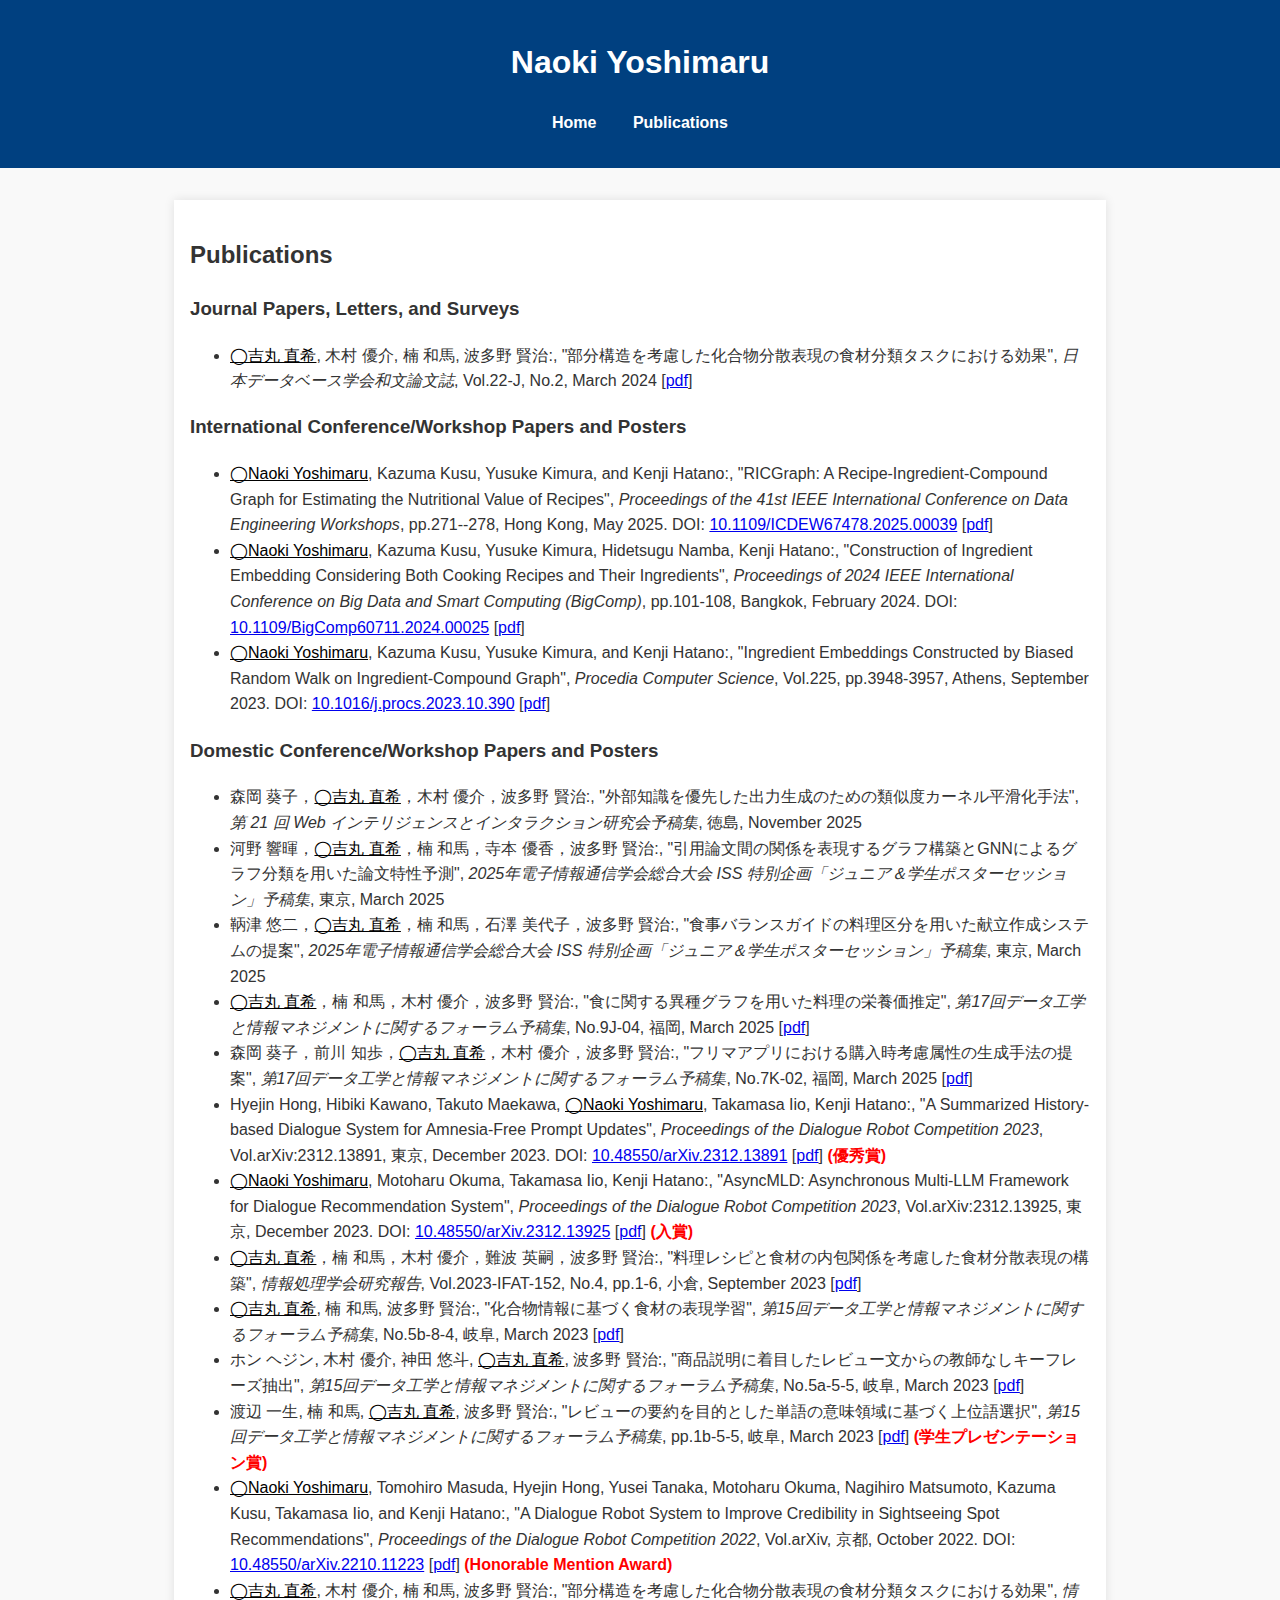
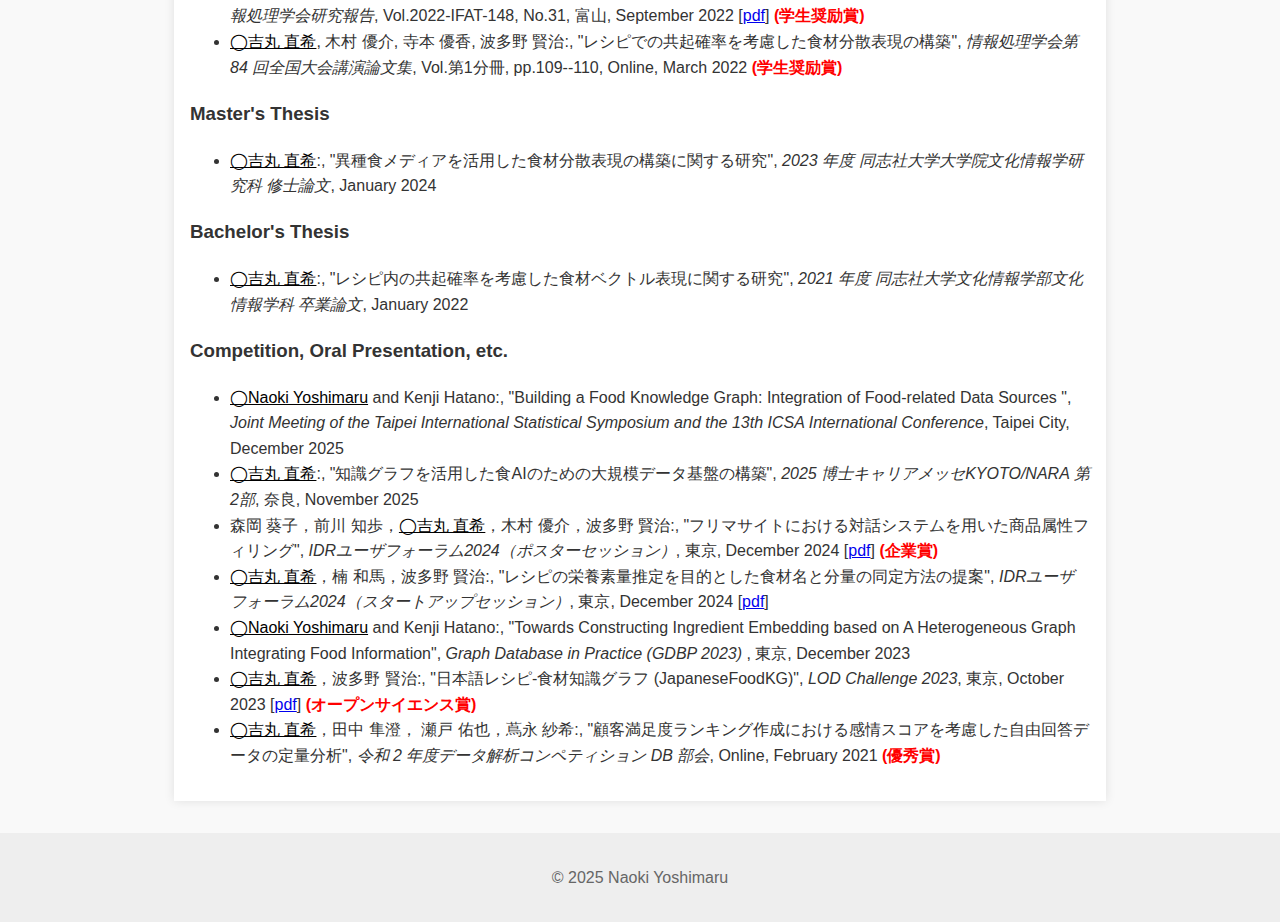
<file: publications.html>
<!DOCTYPE html>
<html lang="en">
<head>
  <meta charset="UTF-8">
  <meta name="viewport" content="width=device-width, initial-scale=1.0">
  <title>Publications - Naoki Yoshimaru</title>
  <link rel="stylesheet" href="assets/css/styles.css">
</head>
<script src="assets/js/publications.js"></script>
<body>
  <header>
    <h1>Naoki Yoshimaru</h1>
    <nav>
      <ul>
        <li><a href="index.html">Home</a></li>
        <li><a href="publications.html">Publications</a></li>
      </ul>
    </nav>
  </header>

  <main>
    <section>
      <h2>Publications</h2>
      <div id="publication-list">
        <!-- Here we will later insert publications dynamically -->
      </div>
    </section>
  </main>

  <footer>
    <p>&copy; 2025 Naoki Yoshimaru</p>
  </footer>
</body>
</html>
</file>
<file: assets/css/styles.css>
body {
  font-family: Arial, sans-serif;
  margin: 0;
  padding: 0;
  line-height: 1.6;
  background: #f9f9f9;
  color: #333;
}

header {
  background: #004080;
  color: #fff;
  padding: 1rem 0;
  text-align: center;
}

nav ul {
  list-style: none;
  padding: 0;
}

nav ul li {
  display: inline;
  margin: 0 1rem;
}

nav ul li a {
  color: #fff;
  text-decoration: none;
  font-weight: bold;
}

main {
  max-width: 900px;
  margin: 2rem auto;
  padding: 1rem;
  background: #fff;
  box-shadow: 0 0 10px rgba(0,0,0,0.1);
}

footer {
  background: #eee;
  color: #666;
  text-align: center;
  padding: 1rem 0;
  margin-top: 2rem;
}
/* 自分の名前強調 */
.my-name {
  color: black;
  text-decoration: underline;
}

/* Awardを赤字で */
.award {
  color: red;
  font-weight: bold;
}

#links-list img {
  transition: transform 0.2s;
}

#links-list img:hover {
  transform: scale(1.2);
}
</file>
